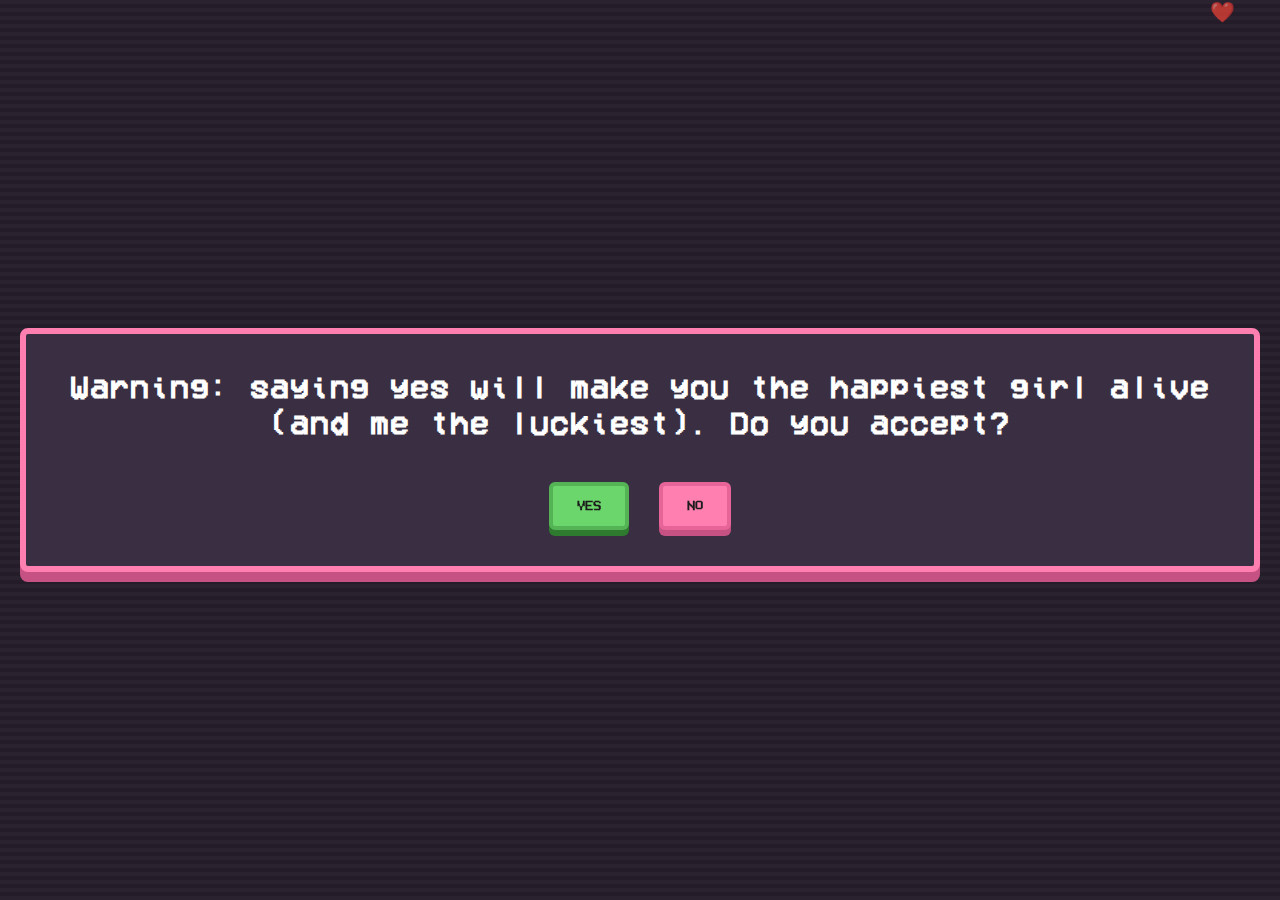
<file: confess.html>
<!DOCTYPE html>
<html lang="id">
<head>
    <meta charset="UTF-8">
    <meta name="viewport" content="width=device-width, initial-scale=1.0">
    <title>Pertanyaan Penting</title>
    <link rel="stylesheet" href="confess-style.css">
</head>
<body>
    <div class="confess-container">
        <div class="confess-content">
            
            
            <h1 class="question">Warning: saying yes will make you the happiest girl alive (and me the luckiest). Do you accept?</h1>
            
            <div class="buttons-container">
                <button id="yesBtn" class="yes-btn">YES</button>
                <button id="noBtn" class="no-btn">NO</button>
            </div>
            
            <div class="floating-hearts" id="floatingHearts"></div>
        </div>
    </div>

    <!-- Modal Hasil -->
    <div id="resultModal" class="modal">
        <div class="modal-content">
            <div class="celebration">
                🐱 😺 😻 😸 😽 🐾
            </div>
            <h2>IHHH REAL KAHHHH, HAII PACAR</h2>
            <button id="closeModal" class="close-btn">Close</button>
        </div>
    </div>

    <script src="confess-script.js"></script>
</body>
</html>
</file>
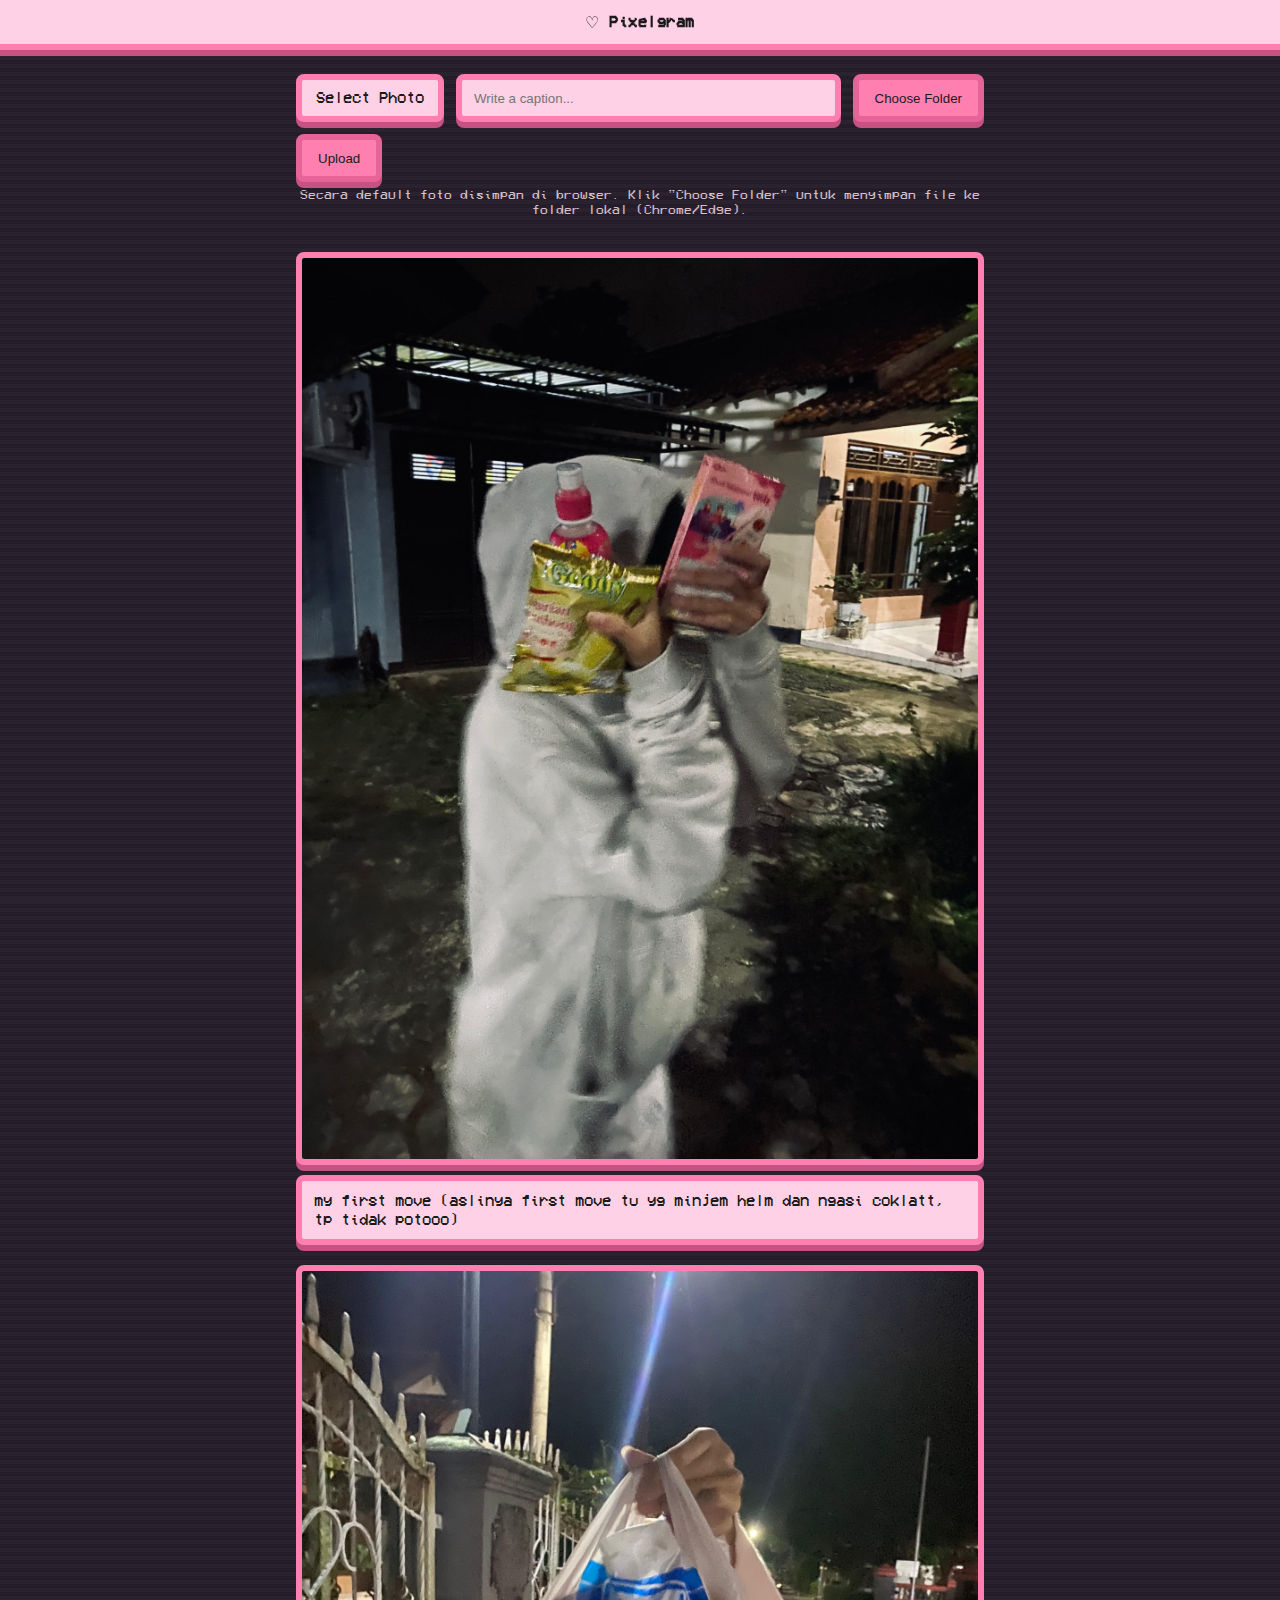
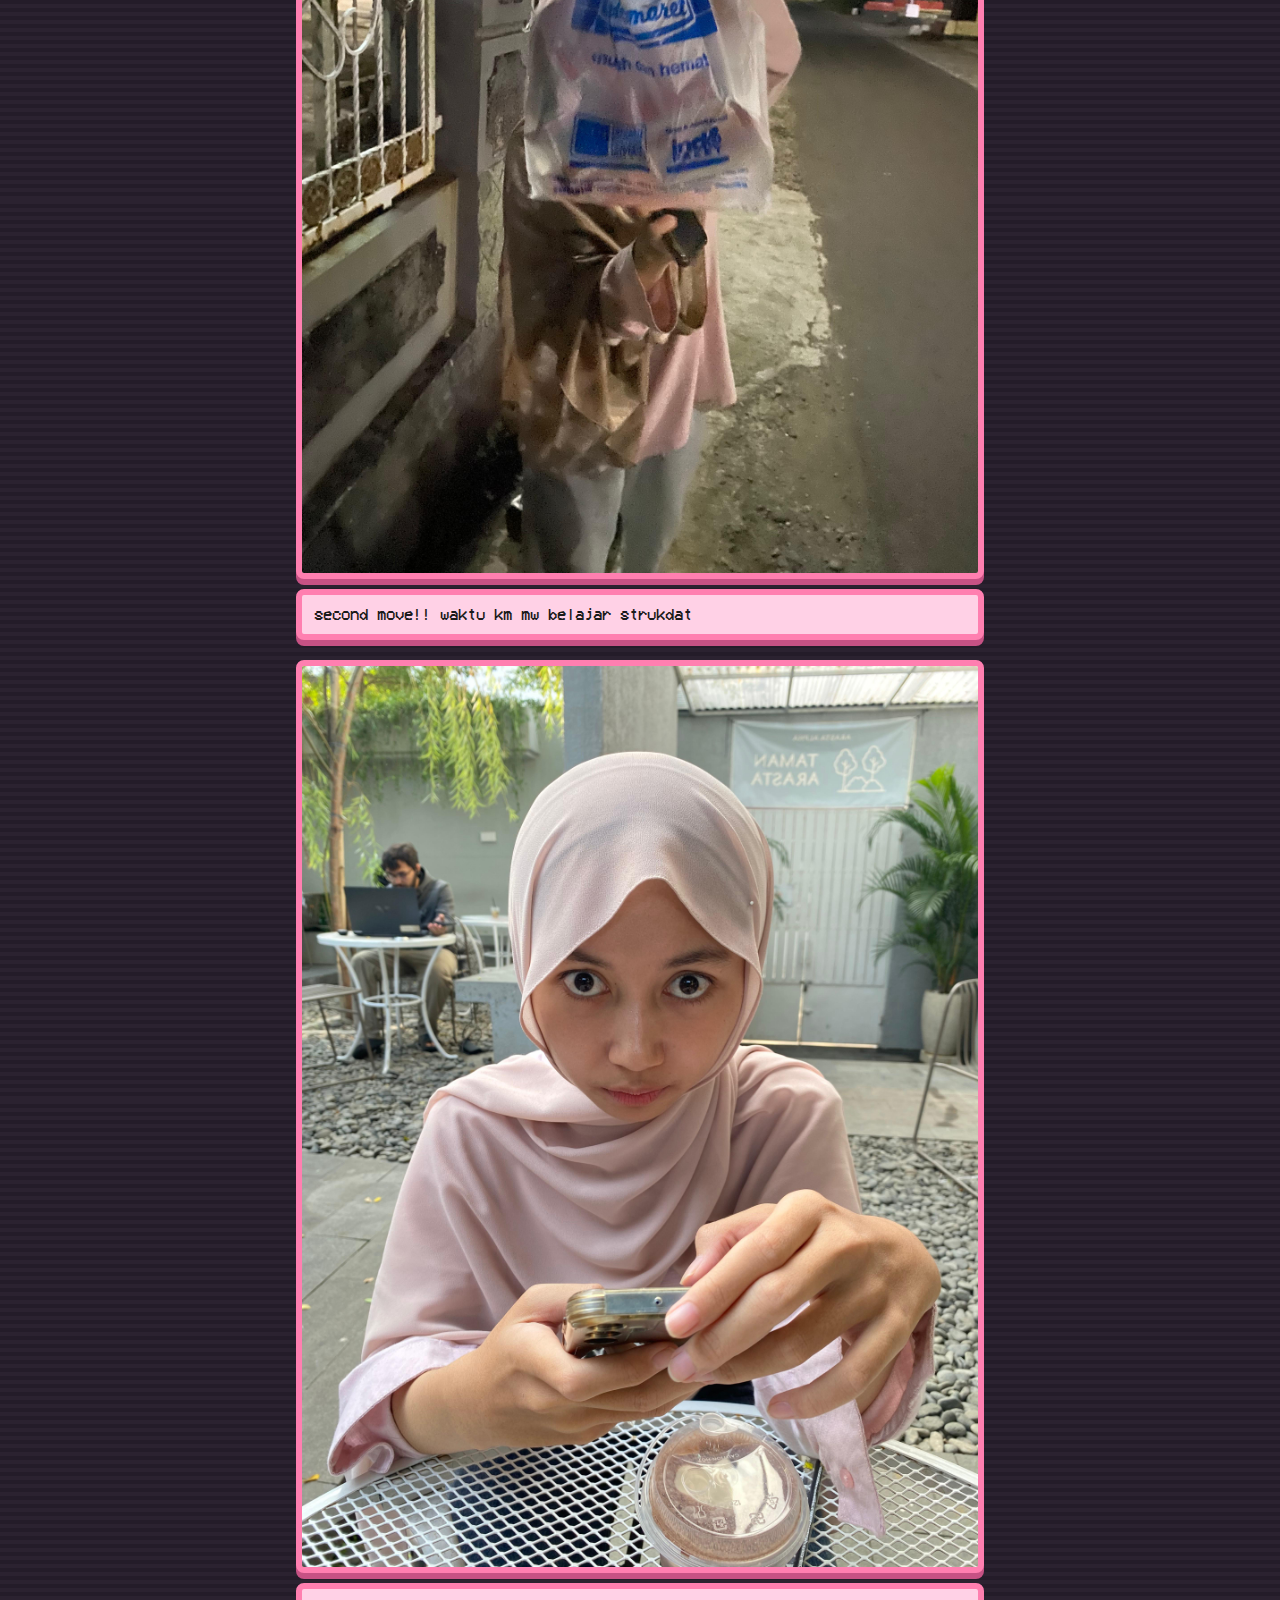
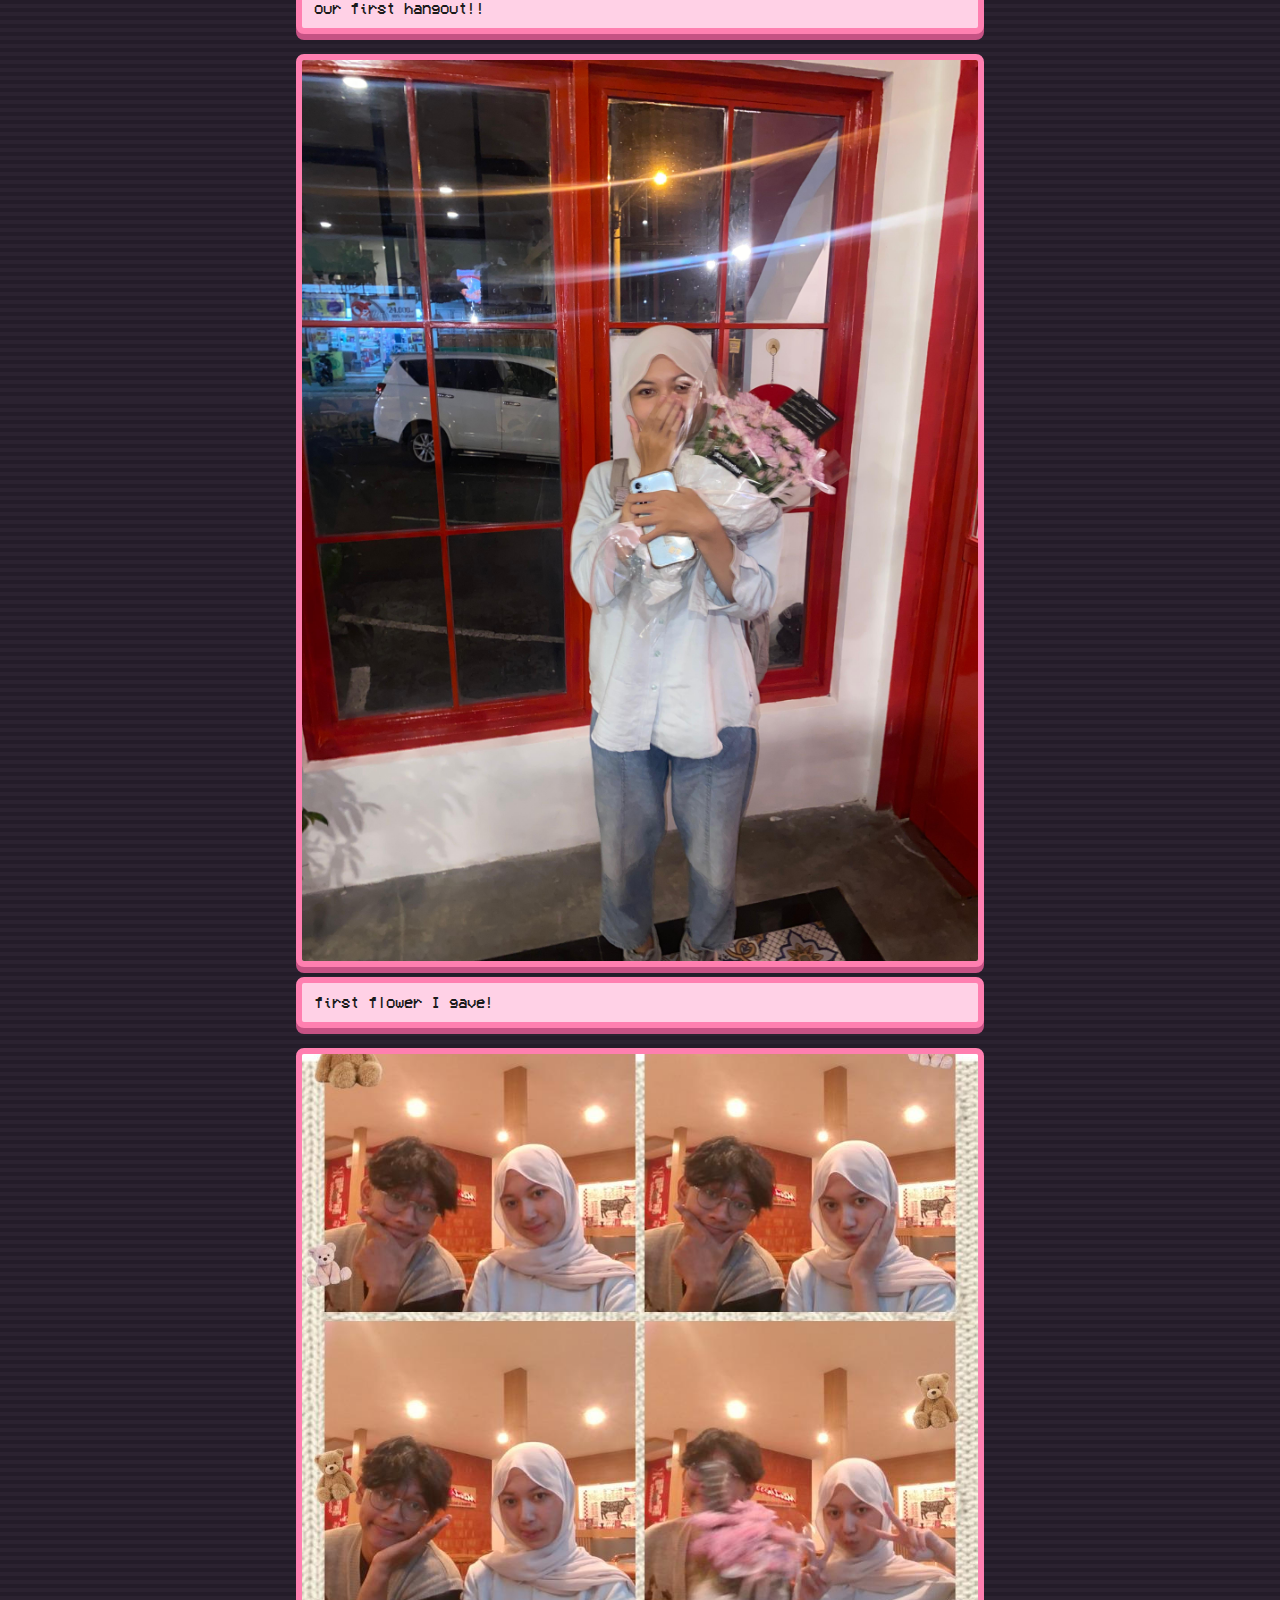
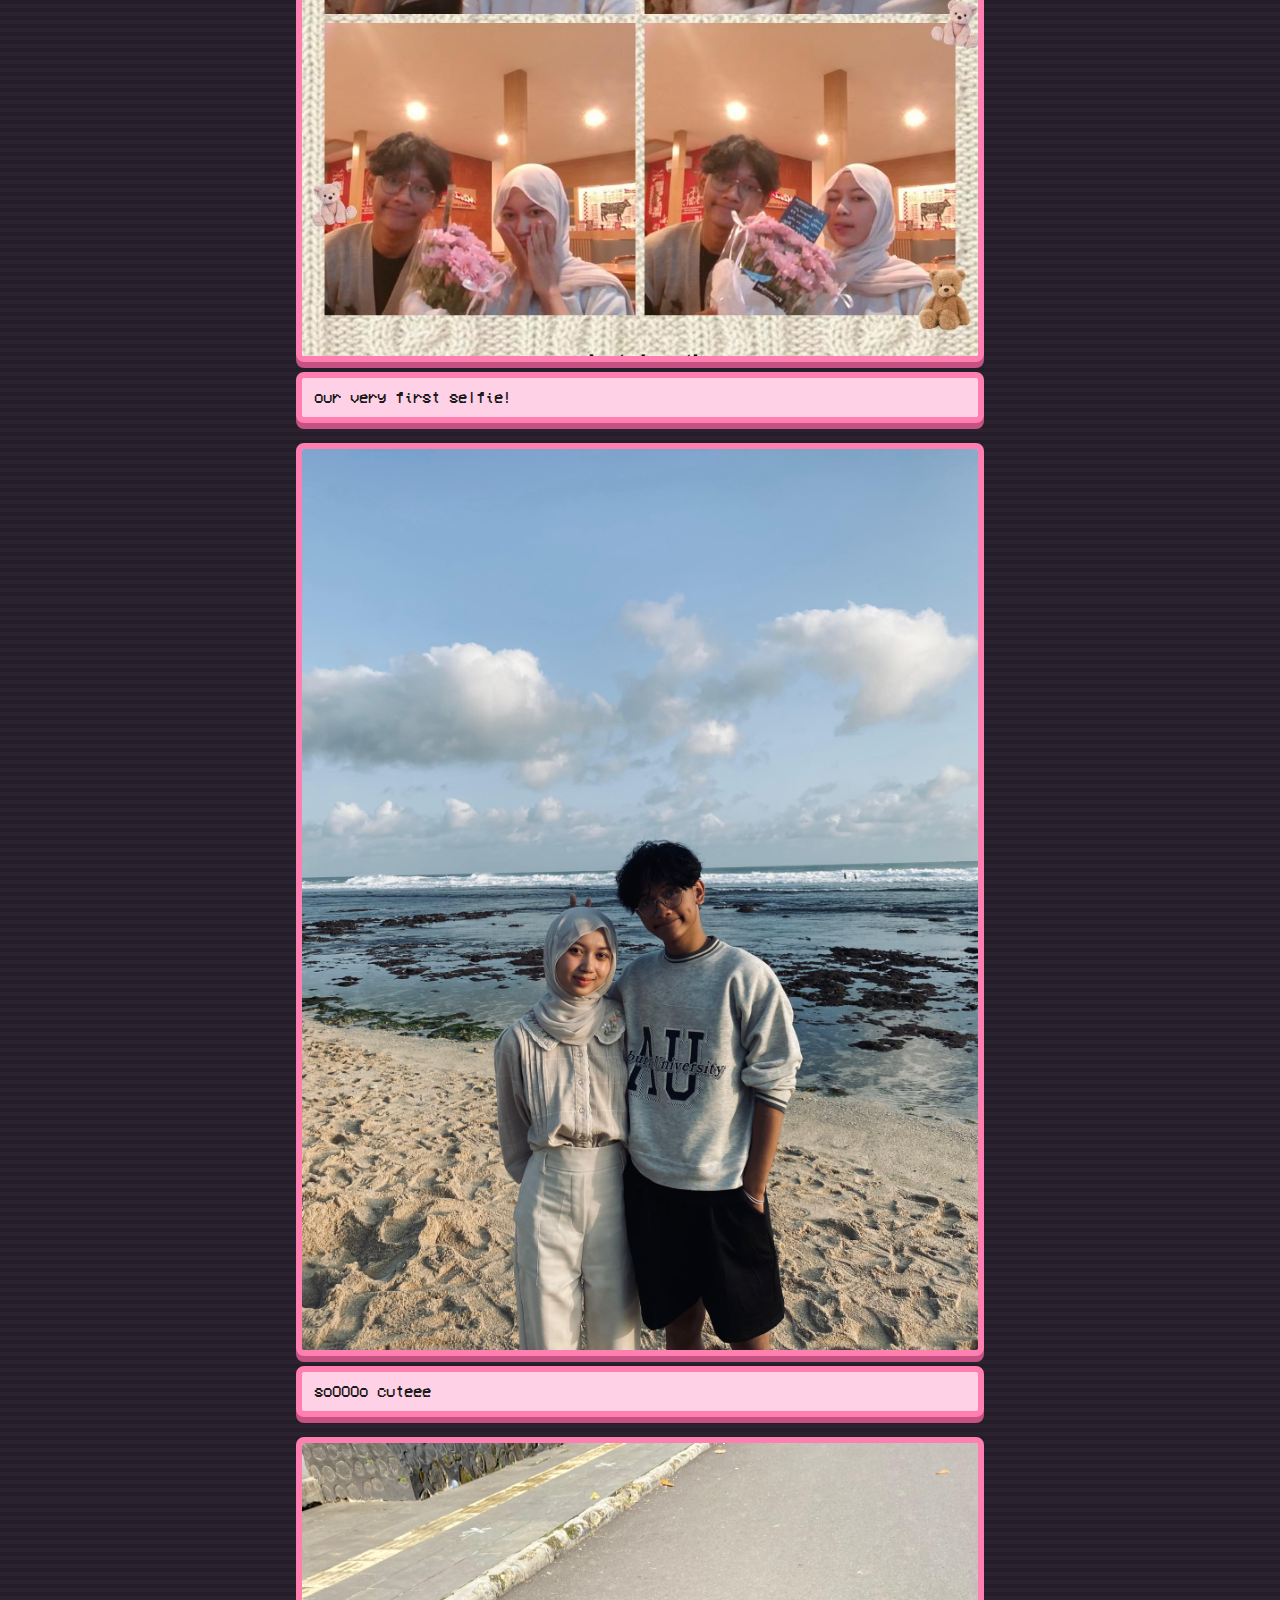
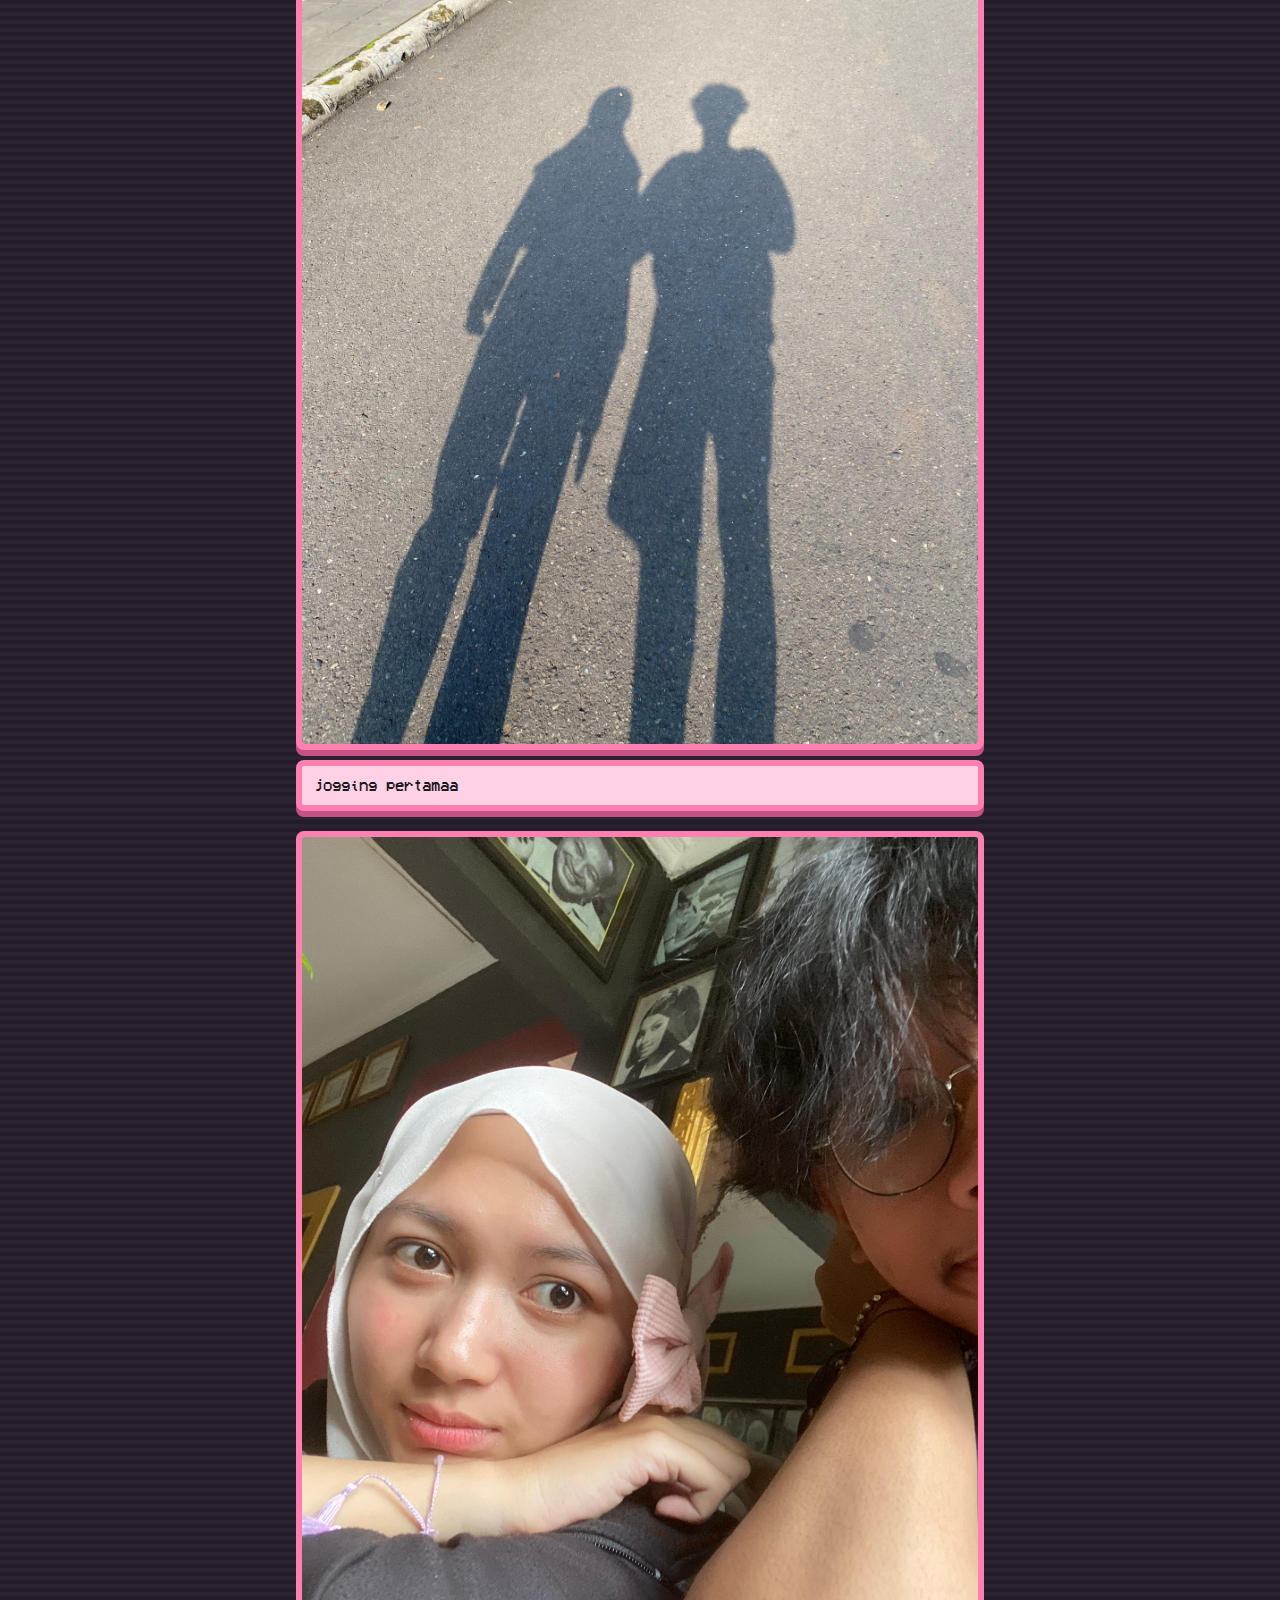
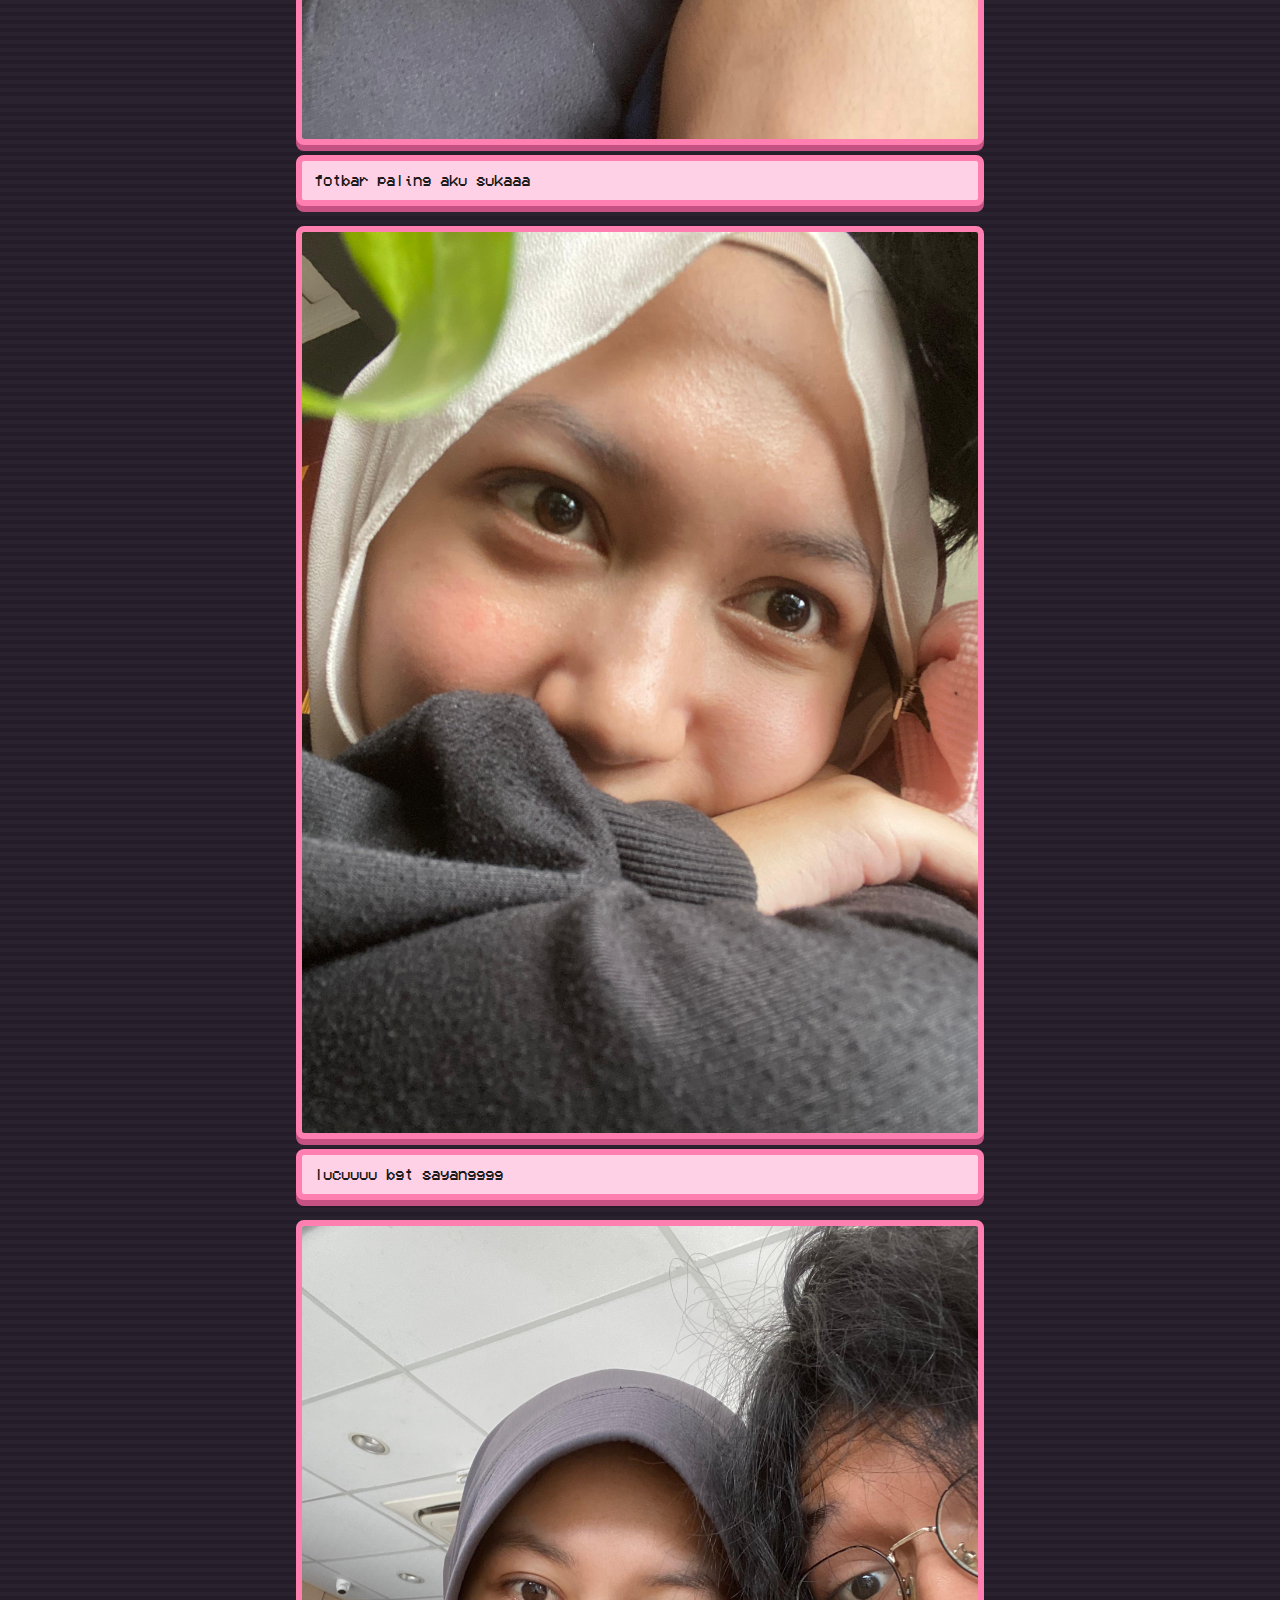
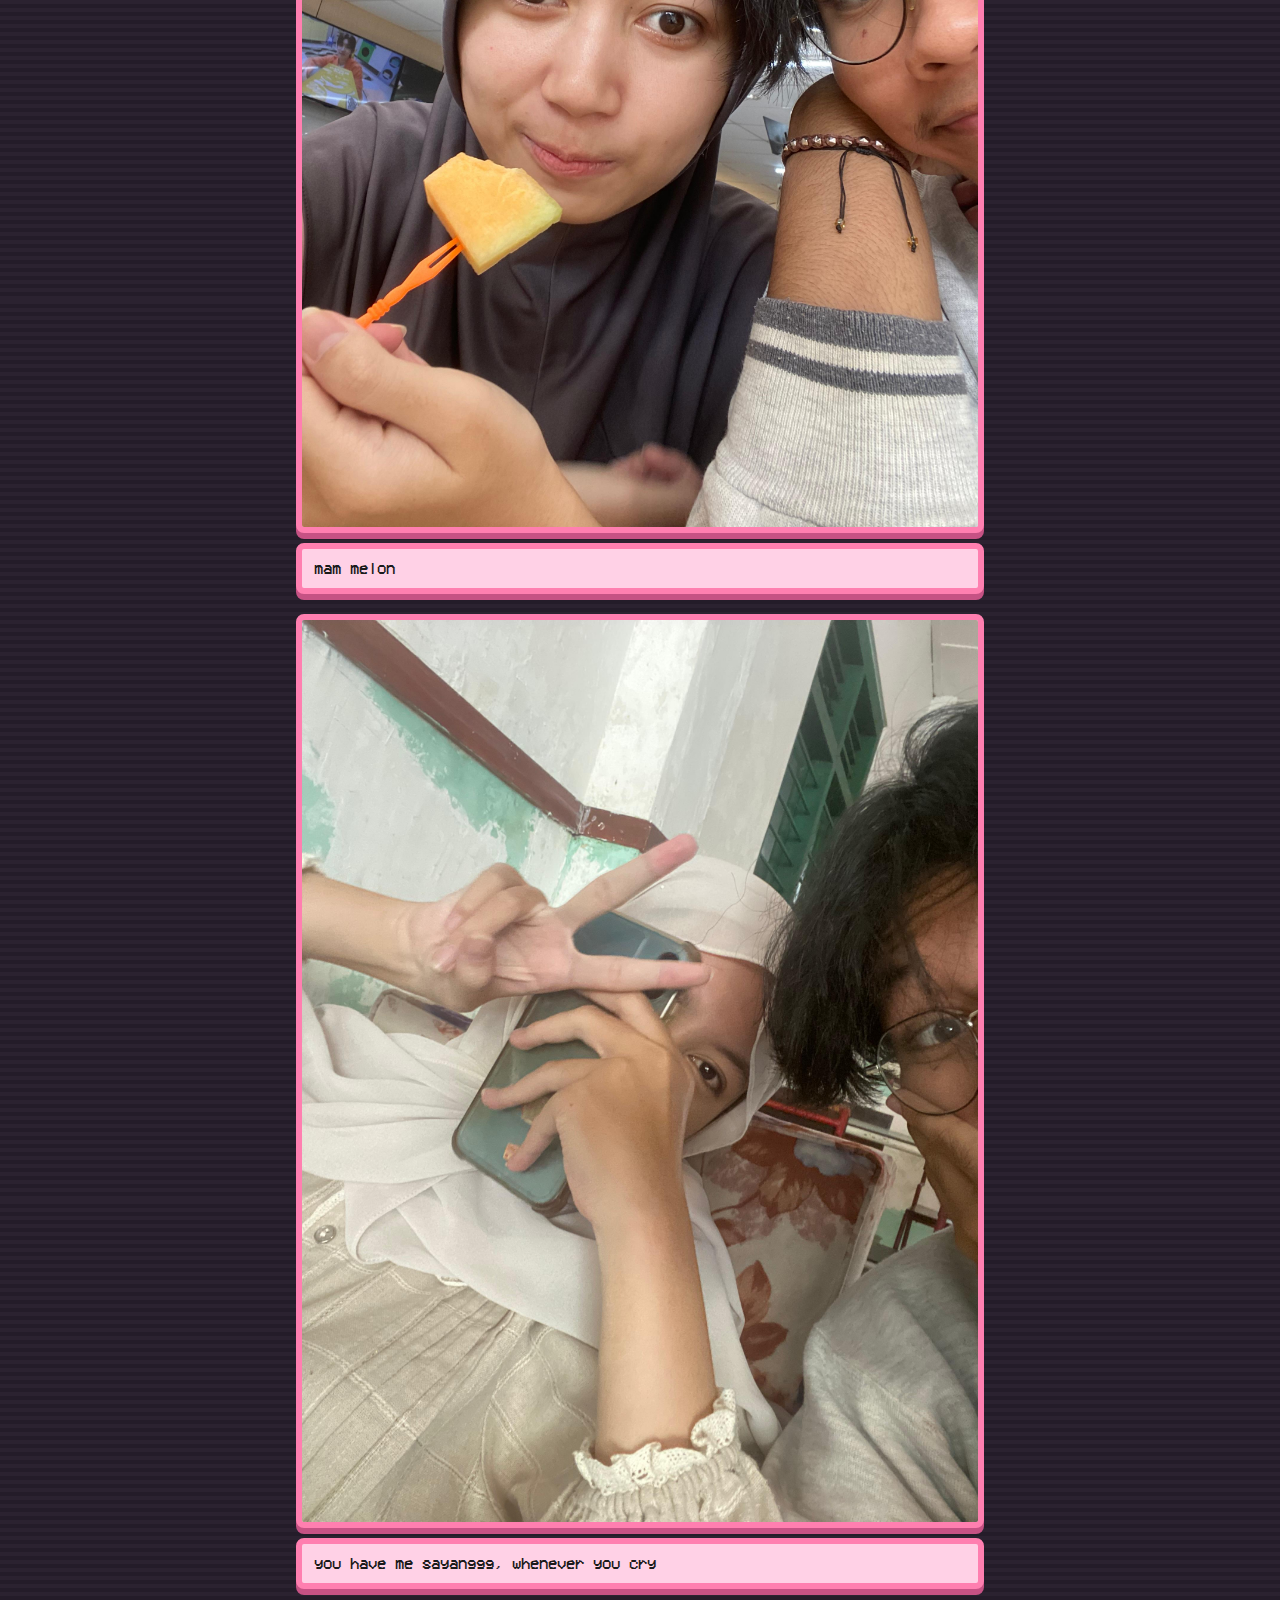
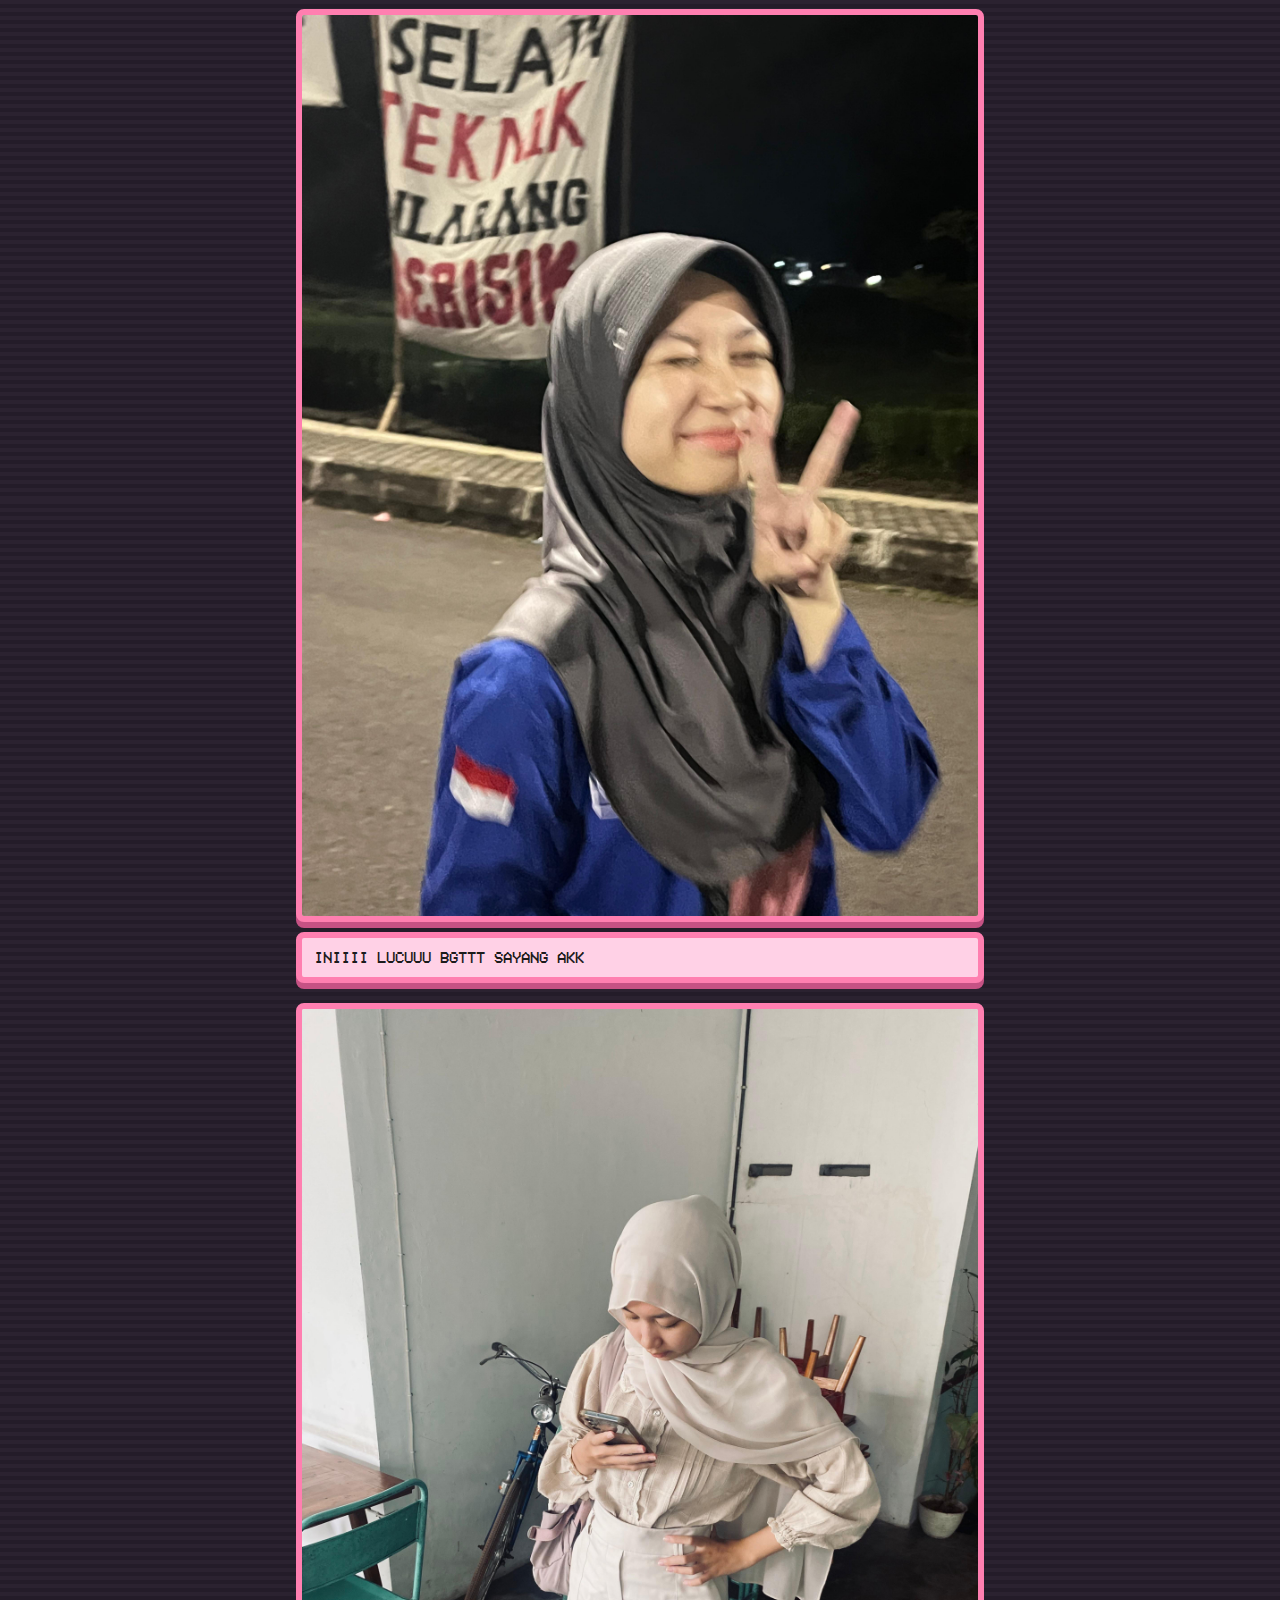
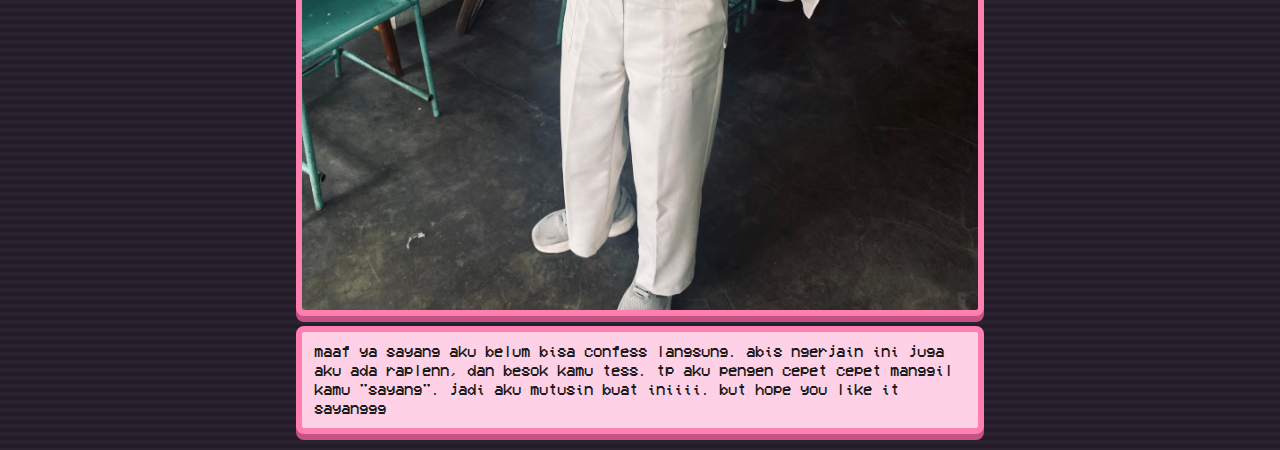
<file: gallery.html>
<!DOCTYPE html>
<html lang="id">
<head>
  <meta charset="UTF-8">
  <meta name="viewport" content="width=device-width, initial-scale=1.0">
  <title>Our Pixel Gallery</title>
  <link rel="stylesheet" href="gallery.css">
</head>
<body>
  <header class="px-header">
    <div class="brand">♡ Pixelgram</div>
  </header>

  <section class="px-uploader">
    <form id="uploadForm">
      <label class="px-file">
        <input type="file" id="photoInput" accept="image/*" required>
        <span>Select Photo</span>
      </label>
      <input type="text" id="captionInput" class="px-text" placeholder="Write a caption..." maxlength="140">
      <button type="button" id="chooseFolder" class="px-btn">Choose Folder</button>
      <button type="submit" class="px-btn">Upload</button>
    </form>
    <small class="hint">Secara default foto disimpan di browser. Klik "Choose Folder" untuk menyimpan file ke folder lokal (Chrome/Edge).</small>
  </section>

  <main class="px-feed" id="feed">
    <!-- Posts added by you -->
    <article class="px-post">
      <figure class="px-card"><img src="photos/pic1.jpg" alt="pic1"></figure>
      <figcaption class="px-caption">my first move (aslinya first move tu yg minjem helm dan ngasi coklatt, tp tidak potooo)</figcaption>
    </article>
    <article class="px-post">
      <figure class="px-card"><img src="photos/pic2.jpg" alt="pic2"></figure>
      <figcaption class="px-caption">second move!! waktu km mw belajar strukdat</figcaption>
    </article>
    <!-- Contoh post; ganti src & caption sesuai kebutuhan -->
    <article class="px-post">
      <figure class="px-card"><img src="photos/pic3.jpg" alt="us 1"></figure>
      <figcaption class="px-caption">our first hangout!!</figcaption>
    </article>
    <article class="px-post">
      <figure class="px-card"><img src="photos/pic4.jpg" alt="us 2"></figure>
      <figcaption class="px-caption">first flower I gave! </figcaption>
    </article>
    <article class="px-post">
      <figure class="px-card"><img src="photos/pic6.jpg" alt="us 3"></figure>
      <figcaption class="px-caption">our very first selfie!</figcaption>
    </article>
    <article class="px-post">
      <figure class="px-card"><img src="photos/pic5.jpg" alt="us 4"></figure>
      <figcaption class="px-caption">soOOOo cuteee </figcaption>
    </article>
    <article class="px-post">
      <figure class="px-card"><img src="photos/pic7.jpg" alt="us 4"></figure>
      <figcaption class="px-caption">jogging pertamaa </figcaption>
    </article>
    <article class="px-post">
      <figure class="px-card"><img src="photos/pic9.jpg" alt="us 4"></figure>
      <figcaption class="px-caption">fotbar paling aku sukaaa </figcaption>
    </article>
    <article class="px-post">
      <figure class="px-card"><img src="photos/pic8.jpg" alt="us 4"></figure>
      <figcaption class="px-caption">lucuuuu bgt sayangggg </figcaption>
    </article>
    <article class="px-post">
      <figure class="px-card"><img src="photos/pic10.jpg" alt="us 4"></figure>
      <figcaption class="px-caption">mam melon </figcaption>
    </article>
    <article class="px-post">
      <figure class="px-card"><img src="photos/pic11.jpg" alt="us 4"></figure>
      <figcaption class="px-caption">you have me sayanggg, whenever you cry </figcaption>
    </article>
    <article class="px-post">
      <figure class="px-card"><img src="photos/pic12.jpg" alt="us 4"></figure>
      <figcaption class="px-caption">INIIII LUCUUU BGTTT SAYANG AKK </figcaption>
    </article>
    <article class="px-post">
      <figure class="px-card"><img src="photos/pic13.jpg" alt="us 4"></figure>
      <figcaption class="px-caption">maaf ya sayang aku belum bisa confess langsung. abis ngerjain ini juga aku ada raplenn, dan besok kamu tess. tp aku pengen cepet cepet manggil kamu "sayang". jadi aku mutusin buat iniiii. but hope you like it sayanggg </figcaption>
    </article>
    
  </main>
  

  <script src="gallery.js"></script>
</body>
</html>
</file>
<file: confess-style.css>
@font-face {
    font-family: 'Minecraft CG';
    src: url('Minecraft.ttf') format('truetype');
    font-display: swap;
}

* {
    margin: 0;
    padding: 0;
    box-sizing: border-box;
}

body {
    font-family: 'Minecraft CG', 'Press Start 2P', 'VT323', 'Pixelify Sans', system-ui, -apple-system, Segoe UI, Roboto, Ubuntu, Cantarell, 'Helvetica Neue', Arial, sans-serif;
    image-rendering: pixelated;
    background: repeating-linear-gradient(0deg, #2b2230 0 4px, #241c29 4px 8px);
    min-height: 100vh;
    display: flex;
    align-items: center;
    justify-content: center;
    overflow: hidden;
}

.confess-container {
    text-align: center;
    padding: 20px;
    position: relative;
    z-index: 1;
}

.confess-content {
    background: #3a2f42;
    padding: 36px 36px;
    border-radius: 8px;
    border: 6px solid #ff7fb0; /* panjangkan/tebalkan border */
    box-shadow: 0 10px 0 #c65284;
    animation: fadeInUp 1s ease;
}

.hearts {
    font-size: 30px;
    margin-bottom: 30px;
    animation: pulse 2s infinite;
}

.question {
    color: #ffffff; /* putih */
    font-size: 32px;
    margin-bottom: 40px;
    font-weight: bold;
    letter-spacing: 1px;
    text-shadow: 0 0 0 transparent; /* hilangkan glow yang mengaburkan */
}

.buttons-container {
    display: flex;
    gap: 30px;
    justify-content: center;
    flex-wrap: wrap;
    position: relative;
}

.yes-btn {
    padding: 12px 24px;
    font-size: 14px;
    font-weight: bold;
    font-family: 'Minecraft CG', 'Press Start 2P', 'VT323', 'Pixelify Sans', system-ui, -apple-system, Segoe UI, Roboto, Ubuntu, Cantarell, 'Helvetica Neue', Arial, sans-serif;
    background: #6bd66b;
    color: #1b1b1b;
    border: 4px solid #54b354;
    border-radius: 6px;
    cursor: pointer;
    transition: transform 0.2s ease;
    box-shadow: 0 6px 0 #2e7a2e;
    position: relative;
    z-index: 10;
}

.yes-btn:hover {
    transform: scale(1.1);
    box-shadow: 0 12px 20px rgba(76, 175, 80, 0.4);
}

.no-btn {
    padding: 12px 24px;
    font-size: 14px;
    font-weight: bold;
    font-family: 'Minecraft CG', 'Press Start 2P', 'VT323', 'Pixelify Sans', system-ui, -apple-system, Segoe UI, Roboto, Ubuntu, Cantarell, 'Helvetica Neue', Arial, sans-serif;
    background: #ff7fb0;
    color: #1b1b1b;
    border: 4px solid #e66498;
    border-radius: 6px;
    cursor: pointer;
    transition: transform 0.2s ease;
    box-shadow: 0 6px 0 #c65284;
    position: relative;
    z-index: 5;
}

.no-btn:hover {
    transform: scale(1.05);
}

/* Floating Hearts Animation */
.floating-hearts {
    position: fixed;
    top: 0;
    left: 0;
    width: 100%;
    height: 100%;
    pointer-events: none;
    z-index: 0;
}

.floating-heart {
    position: absolute;
    font-size: 20px;
    animation: float 6s linear infinite;
    opacity: 0.7;
}

/* Modal Styles */
.modal {
    display: none;
    position: fixed;
    top: 0;
    left: 0;
    width: 100%;
    height: 100%;
    background: rgba(0, 0, 0, 0.8);
    z-index: 1000;
    animation: fadeIn 0.5s ease;
}

.modal-content {
    position: absolute;
    top: 50%;
    left: 50%;
    transform: translate(-50%, -50%);
    background: #ffd1e6; /* soft pink */
    padding: 40px 36px;
    border-radius: 8px;
    text-align: center;
    box-shadow: 0 12px 0 #c65284; /* pixel shadow */
    border: 6px solid #ff7fb0; /* pixel border */
    animation: slideIn 0.5s ease;
    max-width: 560px;
    width: 92%;
    font-family: 'Minecraft CG', 'Press Start 2P', sans-serif;
}

.celebration {
    font-size: 40px;
    margin-bottom: 20px;
    animation: bounce 1s infinite;
}

.modal-content h2 {
    color: #1b1b1b;
    font-size: 24px;
    margin-bottom: 15px;
    font-family: 'Minecraft CG', 'Press Start 2P', sans-serif;
    background: #ffd1e6; /* soft pink */
    display: inline-block;
    padding: 10px 14px;
    border: 6px solid #ff7fb0; /* pixel border */
    border-radius: 6px;
    box-shadow: 0 6px 0 #c65284; /* pixel shadow */
}

.modal-content p {
    color: #1b1b1b;
    font-size: 18px;
    margin-bottom: 10px;
    line-height: 1.5;
}

.close-btn {
    margin-top: 22px;
    padding: 12px 24px;
    background: #ff7fb0; /* pixel pink */
    color: #1b1b1b;
    border: 6px solid #e66498;
    border-radius: 6px;
    font-size: 16px;
    font-weight: 700;
    cursor: pointer;
    box-shadow: 0 6px 0 #c65284;
    transition: transform 0.15s ease;
    font-family: 'Minecraft CG', 'Press Start 2P', sans-serif;
}

.close-btn:hover {
    transform: scale(1.05);
}

/* Animations */
@keyframes fadeInUp {
    from {
        opacity: 0;
        transform: translateY(30px);
    }
    to {
        opacity: 1;
        transform: translateY(0);
    }
}

@keyframes pulse {
    0%, 100% {
        transform: scale(1);
    }
    50% {
        transform: scale(1.1);
    }
}

@keyframes glow {
    from {
        text-shadow: 2px 2px 4px rgba(0, 0, 0, 0.1);
    }
    to {
        text-shadow: 2px 2px 20px rgba(255, 107, 107, 0.5);
    }
}

@keyframes float {
    0% {
        transform: translateY(100vh) rotate(0deg);
        opacity: 0;
    }
    10% {
        opacity: 0.7;
    }
    90% {
        opacity: 0.7;
    }
    100% {
        transform: translateY(-100px) rotate(360deg);
        opacity: 0;
    }
}

@keyframes fadeIn {
    from { opacity: 0; }
    to { opacity: 1; }
}

@keyframes slideIn {
    from {
        opacity: 0;
        transform: translate(-50%, -60%);
    }
    to {
        opacity: 1;
        transform: translate(-50%, -50%);
    }
}

@keyframes bounce {
    0%, 20%, 50%, 80%, 100% {
        transform: translateY(0);
    }
    40% {
        transform: translateY(-10px);
    }
    60% {
        transform: translateY(-5px);
    }
}

/* Responsive Design */
@media (max-width: 768px) {
    .confess-content {
        padding: 30px 20px;
    }
    
    .question {
        font-size: 24px;
    }
    
    .buttons-container {
        flex-direction: column;
        gap: 20px;
    }
    
    .yes-btn, .no-btn {
        padding: 12px 30px;
        font-size: 18px;
    }
}
</file>
<file: gallery.css>
@font-face{ font-family: 'Minecraft CG'; src: url('Minecraft.ttf') format('truetype'); font-display: swap; }

*{ box-sizing: border-box; margin:0; padding:0 }
html,body{ height:100% }
body{
  font-family: 'Minecraft CG', 'Press Start 2P', system-ui, -apple-system, Segoe UI, Roboto, Ubuntu, Cantarell, 'Helvetica Neue', Arial, sans-serif;
  image-rendering: pixelated;
  background: repeating-linear-gradient(0deg, #2b2230 0 4px, #241c29 4px 8px);
  color:#ffe7f1;
}

.px-uploader{ max-width:720px; margin:12px auto 6px; padding:12px 16px; }
.px-uploader form{ display:flex; gap:12px; align-items:center; flex-wrap:wrap; }
.px-file{ background:#ffd1e6; border:6px solid #ff7fb0; box-shadow:0 6px 0 #c65284; border-radius:8px; padding:10px 14px; cursor:pointer; color:#1b1b1b; transition: transform .15s ease, box-shadow .15s ease, filter .2s ease; display:flex; align-items:center; height:48px; }
.px-file span{ line-height:1; }
.px-file input{ display:none }
.px-text{ flex:1 1 360px; min-width:240px; background:#ffd1e6; border:6px solid #ff7fb0; box-shadow:0 6px 0 #c65284; border-radius:8px; padding:10px 12px; color:#1b1b1b; outline:none; transition: box-shadow .15s ease, transform .15s ease; height:48px }
.px-btn{ background:#ff7fb0; border:6px solid #e66498; box-shadow:0 6px 0 #c65284; border-radius:8px; padding:10px 16px; color:#1b1b1b; cursor:pointer; transition: transform .15s ease, box-shadow .15s ease, filter .2s ease; height:48px; display:flex; align-items:center }
.px-file:hover, .px-btn:hover{ transform: translateY(-2px) scale(1.03); box-shadow:0 8px 0 #c65284; filter: brightness(1.05) }
.px-file:active, .px-btn:active{ transform: translateY(2px) scale(0.98); box-shadow:0 2px 0 #a84272 }
.px-text:focus{ box-shadow:0 8px 0 #c65284; transform: translateY(-1px) }
.hint{ display:block; margin-top:6px; opacity:.8; text-align:center }

.px-header{
  position: sticky; top:0; z-index:10;
  background:#ffd1e6; border-bottom:6px solid #ff7fb0; box-shadow:0 6px 0 #c65284;
  padding:12px 16px; display:flex; align-items:center; justify-content:center;
}
.brand{ color:#1b1b1b; font-weight:800; letter-spacing:.5px; }


/* Feed 1 kolom ala Instagram */
.px-feed{ padding:16px; max-width:680px; margin:0 auto; display:flex; flex-direction:column; gap:20px; }

.px-post{ display:flex; flex-direction:column; gap:10px; }

/* Kartu rasio 3:4 */
.px-card{ position: relative; background:#ffd1e6; border:6px solid #ff7fb0; box-shadow:0 6px 0 #c65284; border-radius:8px; overflow:hidden; }
.px-card::before{ content:""; display:block; padding-top: 133.333%; } /* 4/3=1.3333 -> 3:4 tinggi */
.px-card > img{ position:absolute; inset:0; width:100%; height:100%; object-fit:cover; image-rendering:auto; }

.px-caption{ background:#ffd1e6; border:6px solid #ff7fb0; box-shadow:0 6px 0 #c65284; border-radius:8px; padding:10px 12px; color:#1b1b1b; }

.px-actions{ display:flex; justify-content:flex-end; margin-top:6px; }
.px-del{ background:#ff7f7f; border:6px solid #e35b5b; box-shadow:0 6px 0 #b04343; border-radius:8px; padding:8px 12px; color:#1b1b1b; cursor:pointer }
.px-del:hover{ filter:brightness(1.05) }

@media (max-width: 560px){ .px-uploader form{ flex-direction:column; align-items:stretch } .px-btn, .px-file, .px-text{ width:100% } }
@media (min-width: 900px){ .px-feed{ max-width:720px; } }
</file>
